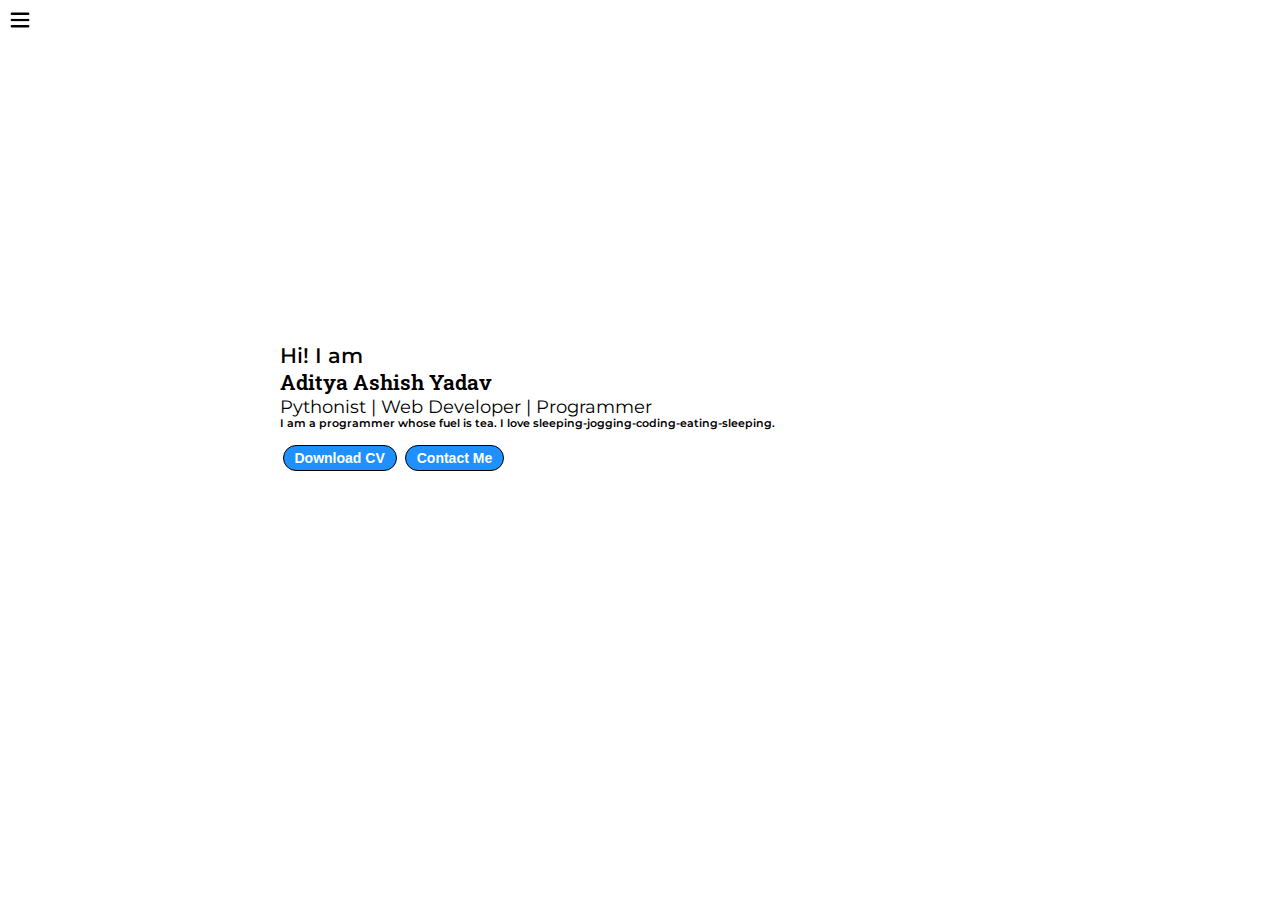
<file: index.htm>
<!DOCTYPE html>
<html lang="en">
  <head>
    <meta charset="UTF-8" />
    <meta http-equiv="X-UA-Compatible" content="IE=edge" />
    <meta name="viewport" content="width=device-width, initial-scale=1.0" />
    <link rel="stylesheet" href="style.css" />
    <title>Aditya - Web Developer| Pythonist| Programmer</title>
  </head>
  <body>
    <div class="container">
      <div class="sidebar sidebargo">
        <nav>
          <ul>
            <li class="curpage"><a href=".\index.htm"> Home</a></li>
            <li><a href=".\myIntro.htm"> My Intro</a></li>
            <li><a href=".\Services.htm"> Services</a></li>
            <li><a href=".\Blog.htm"> Blog</a></li>
            <li><a href=".\Contact.htm"> Contact Me</a></li>
          </ul>
        </nav>
      </div>
      <div class="maincontent">
        <div class="hamburger">
          <img class = "ham" src=".\images\more.png" alt="=">
          <img class="cross" src=".\images\x.png" alt="x">
        </div>
        <div class="infocontainer">
          <div class="info">
            <div class="hello">Hi! I am</div>
            <div class="name">Aditya Ashish Yadav</div>
            <div class="about">Pythonist | Web Developer | Programmer</div>
            <div class="moreabout">
              I am a programmer whose fuel is tea. I love
              sleeping-jogging-coding-eating-sleeping.
            </div>
            <div class="dowcv">
              <a href="https://drive.google.com/file/d/1UOV_Sw5pSDZyt1_5HdVI7dUO-BpzWfGd/view?usp=drivesdk" target="_blank"> <button class="CV btn">Download CV</button></a>
              <a href=".\Contact.htm"><button class="contactme btn">Contact Me</button></a>
            </div>
          </div>
          <div id="devpic" class="pic"><img src=".\images\dev.png" alt="Aditya" /></div>
        </div>
      </div>
    </div>
    <script src="script.js"></script>
  </body>
</html>
</file>
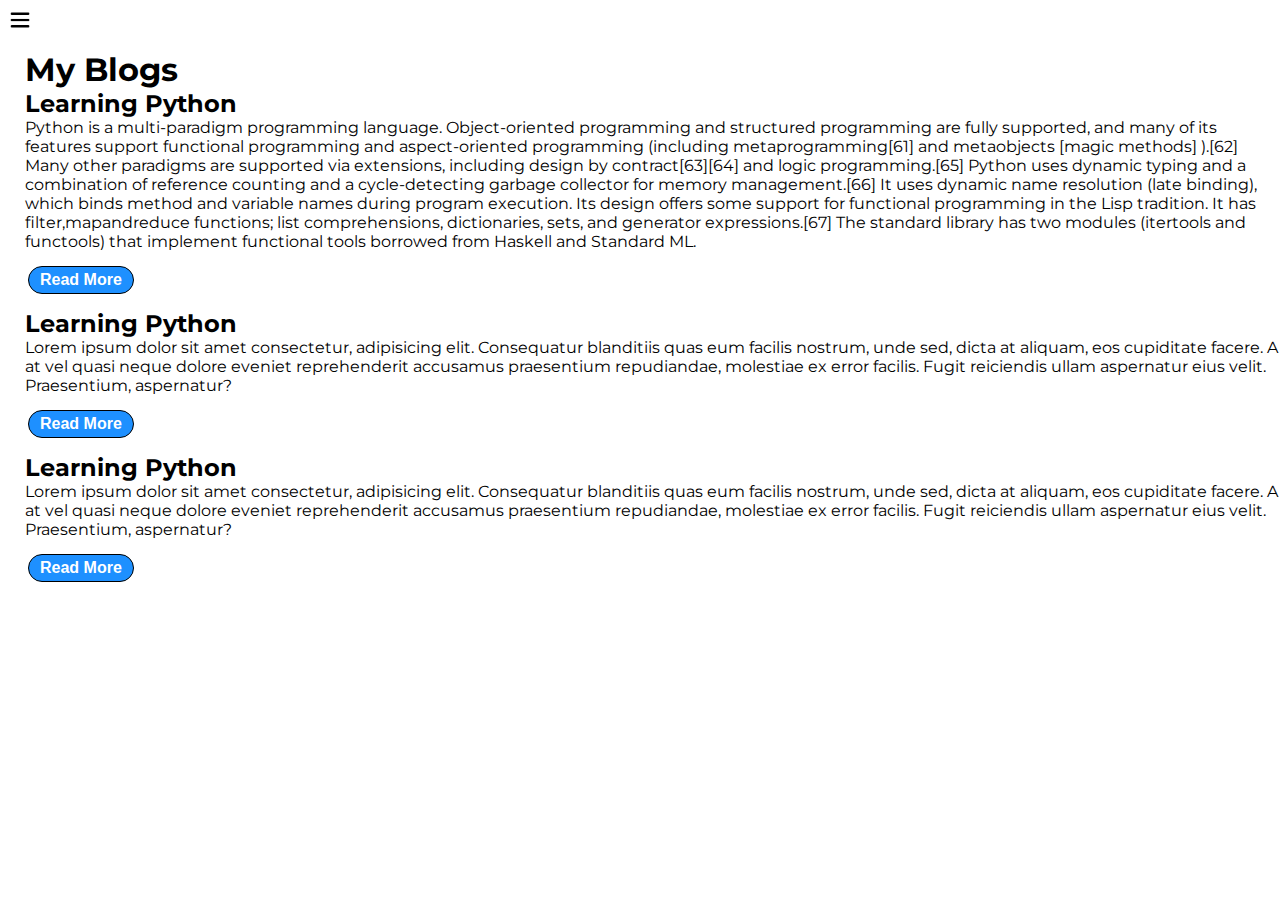
<file: Blog.htm>
<!DOCTYPE html>
<html lang="en">
  <head>
    <meta charset="UTF-8" />
    <meta http-equiv="X-UA-Compatible" content="IE=edge" />
    <meta name="viewport" content="width=device-width, initial-scale=1.0" />
    <link rel="stylesheet" href="style.css" />
    <title>Aditya - Web Developer| Pythonist| Programmer</title>
  </head>
  <body>
    <div class="sidebar sidebargo">
      <nav>
        <ul>
          <li><a href=".\index.htm"> Home</a></li>
          <li><a href=".\myIntro.htm"> My Intro</a></li>
          <li><a href=".\Services.htm"> Services</a></li>
          <li class="curpage"><a href=".\Blog.htm"> Blog</a></li>
          <li><a href=".\Contact.htm"> Contact</a></li>
        </ul>
      </nav>
    </div>
    <div class="maincontent">
      <div class="container">
        <div class="hamburger">
          <img class="ham" src=".\images\more.png" alt="=" />
          <img class="cross" src=".\images\x.png" alt="x" />
        </div>
        <div class="blogcontainer">
          <h1>My Blogs</h1>
          <div class="blogs">
            <h2>Learning Python</h2>
            <div class="blogcontent">
              Python is a multi-paradigm programming language. Object-oriented
              programming and structured programming are fully supported, and
              many of its features support functional programming and
              aspect-oriented programming (including metaprogramming[61] and
              metaobjects [magic methods] ).[62] Many other paradigms are
              supported via extensions, including design by contract[63][64] and
              logic programming.[65] Python uses dynamic typing and a
              combination of reference counting and a cycle-detecting garbage
              collector for memory management.[66] It uses dynamic name
              resolution (late binding), which binds method and variable names
              during program execution. Its design offers some support for
              functional programming in the Lisp tradition. It has
              filter,mapandreduce functions; list comprehensions, dictionaries,
              sets, and generator expressions.[67] The standard library has two
              modules (itertools and functools) that implement functional tools
              borrowed from Haskell and Standard ML.
            </div>
            <button class="btn btn-s">Read More</button>
          </div>
          <div class="blogs">
            <h2>Learning Python</h2>
            <div class="blogcontent">
              Lorem ipsum dolor sit amet consectetur, adipisicing elit.
              Consequatur blanditiis quas eum facilis nostrum, unde sed, dicta
              at aliquam, eos cupiditate facere. A at vel quasi neque dolore
              eveniet reprehenderit accusamus praesentium repudiandae, molestiae
              ex error facilis. Fugit reiciendis ullam aspernatur eius velit.
              Praesentium, aspernatur?
            </div>
            <button class="btn btn-s">Read More</button>
          </div>
          <div class="blogs">
            <h2>Learning Python</h2>
            <div class="blogcontent">
              Lorem ipsum dolor sit amet consectetur, adipisicing elit.
              Consequatur blanditiis quas eum facilis nostrum, unde sed, dicta
              at aliquam, eos cupiditate facere. A at vel quasi neque dolore
              eveniet reprehenderit accusamus praesentium repudiandae, molestiae
              ex error facilis. Fugit reiciendis ullam aspernatur eius velit.
              Praesentium, aspernatur?
            </div>
            <button class="btn btn-s">Read More</button>
          </div>
        </div>
      </div>
    </div>
    <script src="script.js"></script>
  </body>
</html>
</file>
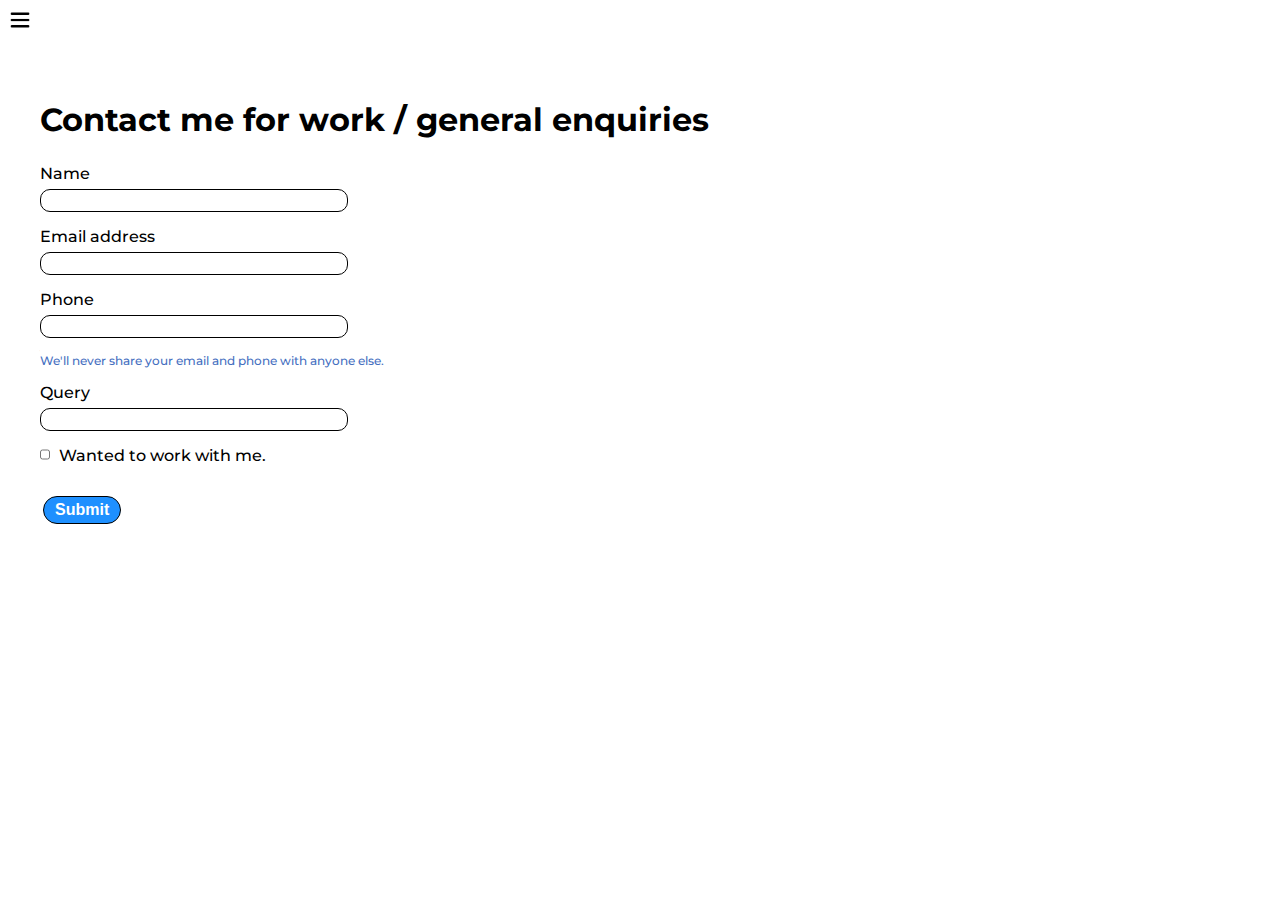
<file: Contact.htm>
<!DOCTYPE html>
<html lang="en">
  <head>
    <meta charset="UTF-8" />
    <meta http-equiv="X-UA-Compatible" content="IE=edge" />
    <meta name="viewport" content="width=device-width, initial-scale=1.0" />
    <link rel="stylesheet" href="style.css" />
    <title>Aditya - Web Developer| Pythonist| Programmer</title>
  </head>
  <body>
    <div class="container">
      <div class="sidebar sidebargo">
        <nav>
          <ul>
            <li> <a href=".\index.htm"> Home</a></li>
            <li> <a href=".\myIntro.htm"> My Intro</a></li>
            <li> <a href=".\Services.htm"> Services</a></li>
            <li> <a href=".\Blog.htm"> Blog</a></li>
            <li class="curpage"> <a href=".\Contact.htm"> Contact Me</a></li>
          </ul>
        </nav>
      </div>
      <div class="maincontent">
        <div class="hamburger">
          <img class = "ham" src=".\images\more.png" alt="=">
          <img class="cross" src=".\images\x.png" alt="x">
        </div>
      <div class="contactform">
        <h1>Contact me for work / general enquiries</h1>
        <form action="https://formsubmit.co/el/guyila" method="POST">
          <div class="mb-3">
            <label for="clientname" class="form-label">Name</label>
            <input type="name" name="Name" class="form-control" id="clientname" aria-describedby="emailHelp">
          </div>
          <div class="mb-3">
            <label for="clientmail" class="form-label">Email address</label>
            <input type="email" name="Email" class="form-control" required id="clientmail" aria-describedby="emailHelp">
          </div>
          <div class="mb-3">
            <label for="clientphone" class="form-label">Phone</label>
            <input type="phone" name="phone" class="form-control" id="clientphone">
          </div>
          <div id="emailHelp" class="form-text">We'll never share your email and phone with anyone else.</div>
          <div class="mb-3">
            <label for="clientquery" class="form-label">Query</label>
            <input  type="textbox" name="Query" class="form-control" id="clientquery">
          </div>
          <div class="mb-3" id="form-check">
            <input type="checkbox" name="Response" class="form-check-input" id="exampleCheck1">
            <label class="form-check-label" for="exampleCheck1">Wanted to work with me.</label>
          </div>
          <button type="submit" class="btn btn-s">Submit</button>


        </form>

      </div>
       
      </div>
    </div>
    <script src="script.js"></script>
  </body>
</html>
</file>
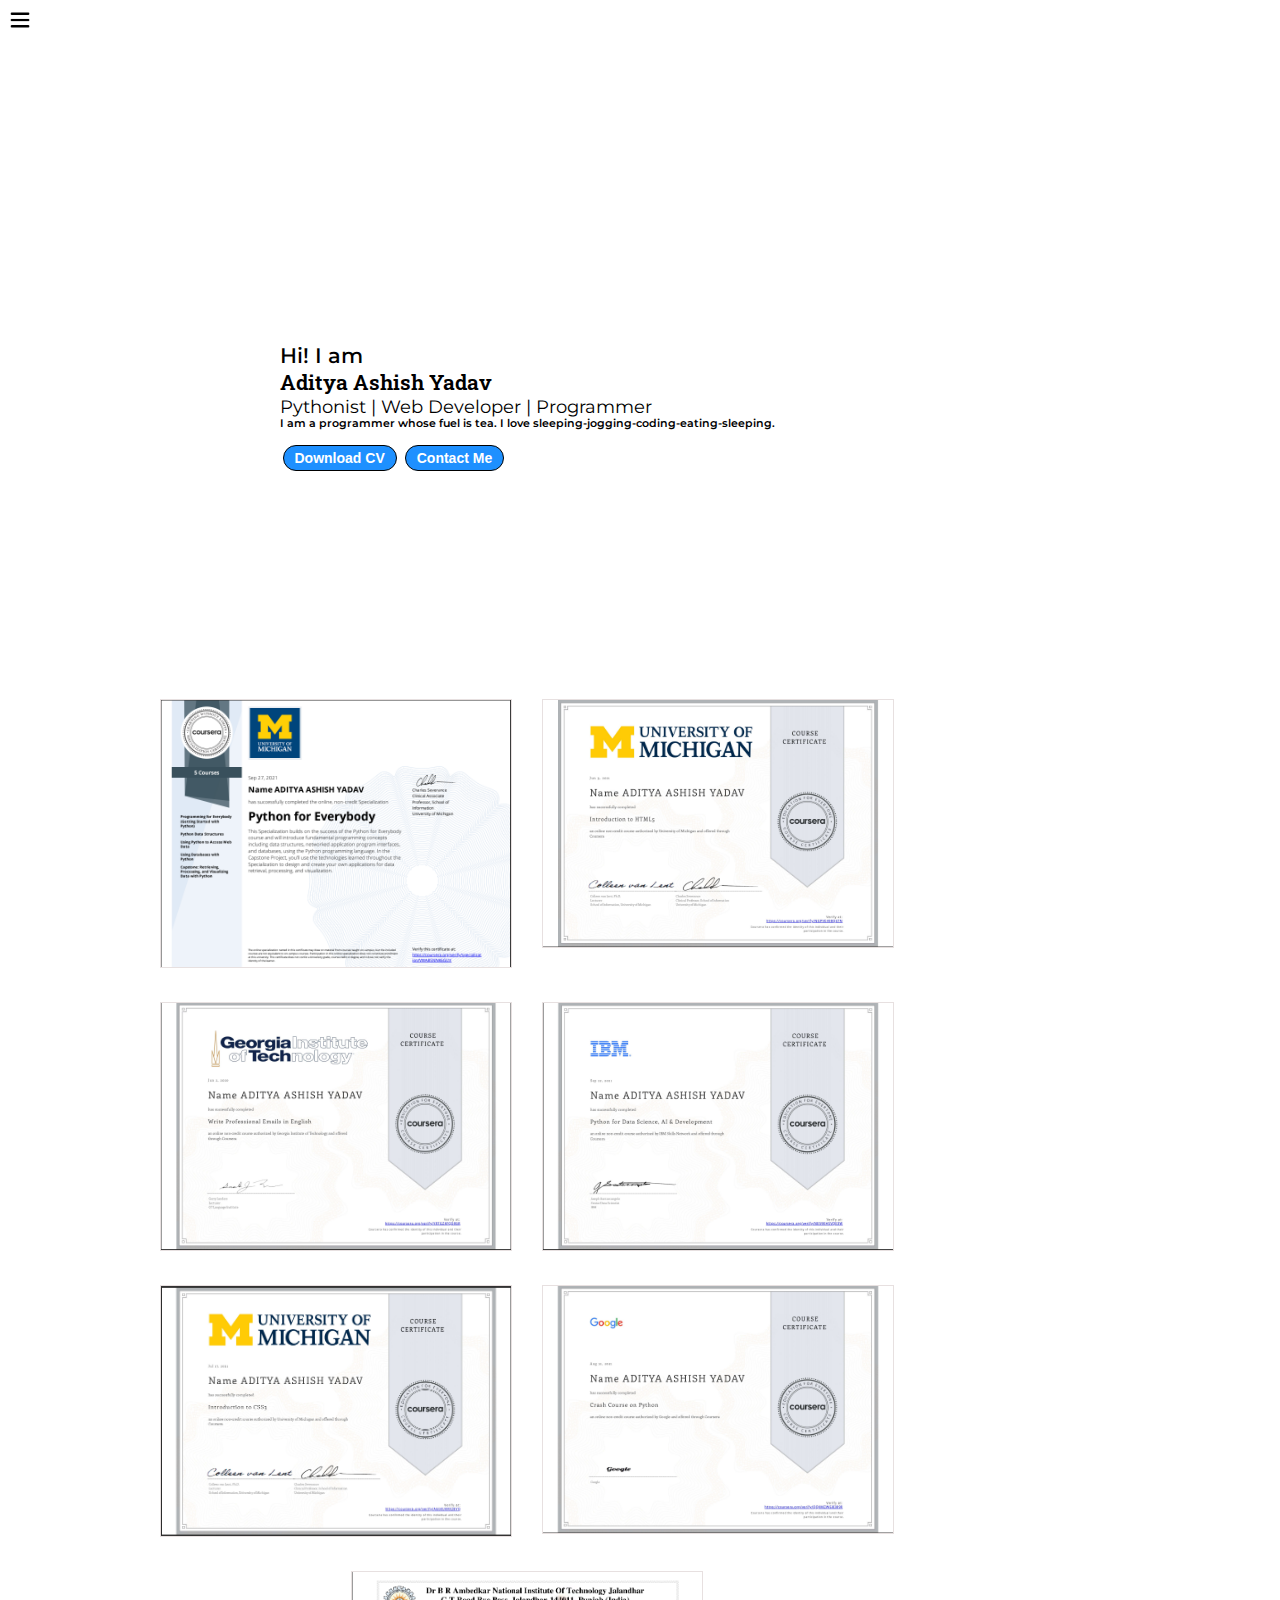
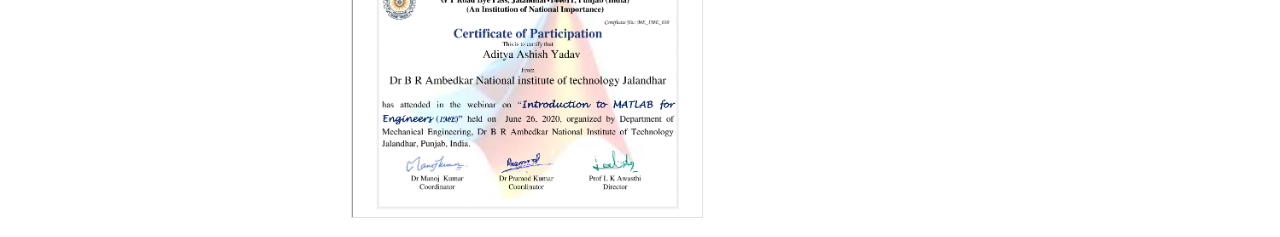
<file: myIntro.htm>
<!DOCTYPE html>
<html lang="en">
  <head>
    <meta charset="UTF-8" />
    <meta http-equiv="X-UA-Compatible" content="IE=edge" />
    <meta name="viewport" content="width=device-width, initial-scale=1.0" />
    <link rel="stylesheet" href="style.css" />
    <title>Aditya - Web Developer| Pythonist| Programmer</title>
  </head>
  <body>
    <div class="container">
      <div class="sidebar sidebargo">
        <nav>
          <ul>
            <li> <a href=".\index.htm"> Home</a></li>
            <li class="curpage"> <a href=".\myIntro.htm"> My Intro</a></li>
            <li> <a href=".\Services.htm"> Services</a></li>
            <li> <a href=".\Blog.htm"> Blog</a></li>
            <li> <a href=".\Contact.htm"> Contact</a></li>
          </ul>
        </nav>
      </div>
      <div class="maincontent">
        <div class="hamburger">
          <img class = "ham" src=".\images\more.png" alt="=">
          <img class="cross" src=".\images\x.png" alt="x">
        </div>
        <div class="infocontainer">
          <div class="info">
            <div class="hello">Hi! I am</div>
            <div class="name">Aditya Ashish Yadav</div>
            <div class="about">Pythonist | Web Developer | Programmer</div>
            <div class="moreabout">I am a programmer whose fuel is tea. I love sleeping-jogging-coding-eating-sleeping.</div>
            <div class="dowcv">
              <a href="https://drive.google.com/file/d/1UOV_Sw5pSDZyt1_5HdVI7dUO-BpzWfGd/view?usp=drivesdk" target="_blank"> <button class="CV btn">Download CV</button></a>
              <a href=".\Contact.htm"><button class="contactme btn">Contact Me</button></a>
            </div>
          </div>
          <div id="devpic" class="pic"><img src=".\images\dev.png" alt="Aditya" /></div>
        </div>
        <div class="certificates">
          <a href="https://www.coursera.org/account/accomplishments/specialization/VWA8SNNK6GUV" target="_blank"><img src="https://adi685.github.io/Portfolio/images/py4e.PNG" class="img-fluid" alt="Python for Everybody specialization"></a>
          <a href="https://www.coursera.org/account/accomplishments/verify/NGPVE498Q6TN" target="_blank" ><img src="https://adi685.github.io/Portfolio/images/htmlAdi.PNG" class="img-fluid" alt="Introduction to HTML"></a>
          <a href="https://www.coursera.org/account/accomplishments/verify/YR7GZKFQDR6R" target="_blank" ><img src="https://adi685.github.io/Portfolio/images/emailAdi.PNG" class="img-fluid" alt="Professional Email"></a>
          <a href="https://www.coursera.org/account/accomplishments/verify/NE59EHSVQE3W" target="_blank" ><img src="https://adi685.github.io/Portfolio/images/py4dsImb.PNG" class="img-fluid" alt="Python For Data Science and AI Development"></a>
          <a href="https://www.coursera.org/account/accomplishments/verify/A66KUKRX28YQ" target="_blank" ><img src="https://adi685.github.io/Portfolio/images/css3Adi.PNG" class="img-fluid" alt="CSS3"></a>
          <a href="https://www.coursera.org/account/accomplishments/verify/QQXMZWG8389R" target="_blank" ><img src="https://adi685.github.io/Portfolio/images/pygoo.PNG" class="img-fluid" alt=" Google - Crash course on Python"></a>
          <a href="#" target="_blank" ><img src="https://adi685.github.io/Portfolio/images/matlabAdi.PNG" class="img-fluid" alt="MATLAB"></a>
        </div>
      </div>
    </div>
    <script src="script.js"></script>
  </body>
</html>
</file>
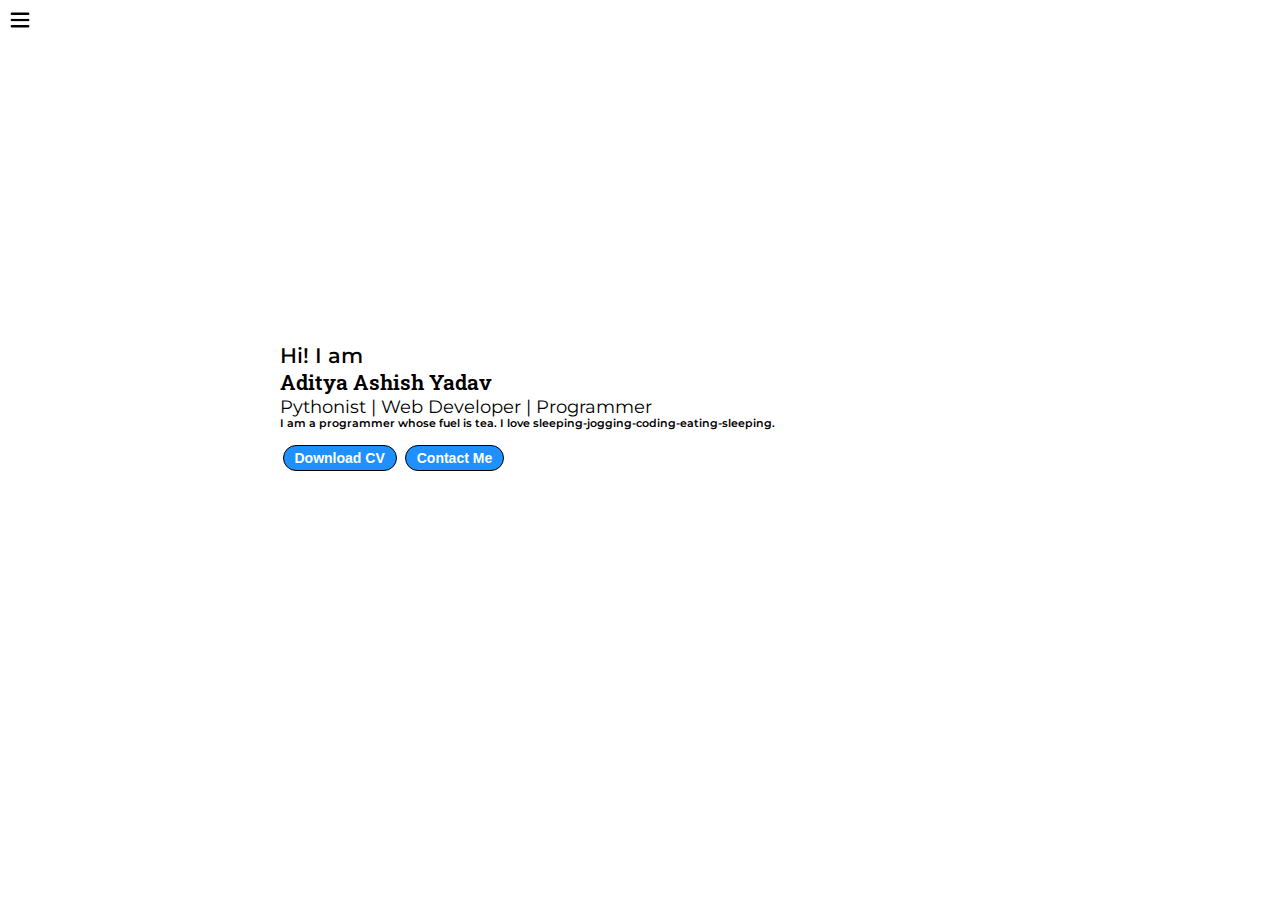
<file: Services.htm>
<!DOCTYPE html>
<html lang="en">
  <head>
    <meta charset="UTF-8" />
    <meta http-equiv="X-UA-Compatible" content="IE=edge" />
    <meta name="viewport" content="width=device-width, initial-scale=1.0" />
    <link rel="stylesheet" href="style.css" />
    <title>Aditya - Web Developer| Pythonist| Programmer</title>
  </head>
  <body>
    <div class="container">
      <div class="sidebar sidebargo">
        <nav>
          <ul>
            <li> <a href=".\index.htm"> Home</a></li>
            <li> <a href=".\myIntro.htm"> My Intro</a></li>
            <li class="curpage"> <a href=".\Services.htm"> Services</a></li>
            <li> <a href=".\Blog.htm"> Blog</a></li>
            <li> <a href=".\Contact.htm"> Contact</a></li>
          </ul>
        </nav>
      </div>
      <div class="maincontent">
        <div class="hamburger">
          <img class = "ham" src=".\images\more.png" alt="=">
          <img class="cross" src=".\images\x.png" alt="x">
        </div>
        <div class="infocontainer">
          <div class="info">
            <div class="hello">Hi! I am</div>
            <div class="name">Aditya Ashish Yadav</div>
            <div class="about">Pythonist | Web Developer | Programmer</div>
            <div class="moreabout">I am a programmer whose fuel is tea. I love sleeping-jogging-coding-eating-sleeping.</div>
            <div class="dowcv">
              <a href="https://drive.google.com/file/d/1UOV_Sw5pSDZyt1_5HdVI7dUO-BpzWfGd/view?usp=drivesdk" target="_blank"> <button class="CV btn">Download CV</button></a>
              <a href=".\Contact.htm"><button class="contactme btn">Contact Me</button></a>
            </div>
          </div>
          <div id="devpic" class="pic"><img src=".\images\dev.png" alt="Aditya" /></div>
        </div>
      </div>
    </div>
    <script src="script.js"></script>
  </body>
</html>
</file>
<file: style.css>
@import url("https://fonts.googleapis.com/css2?family=Fira+Sans&family=Montserrat&family=Roboto&display=swap");
@import url("https://fonts.googleapis.com/css2?family=Roboto+Slab:wght@600&display=swap");
* {
  margin: 0;
  padding: 0;
}

.sidebar {
  font-family: "Fira Sans", sans-serif;
  /* background-color: red; */
  background-color: rgb(215, 203, 203);
  width: 175px;
  height: 100vh;
  transition: transform 0.3s ease-in;
  position: absolute;
}
.sidebar nav {
  padding: 25px;
}
.sidebar nav li {
  list-style: none;
  font-size: 20px;
  padding: 25px 25px 25px 15px;
}
.sidebar nav li a {
  text-decoration: none;
  color: black;
}

.sidebar nav li a:hover{
  color: rgb(143, 139, 139);
}
.sidebar nav li a:active{
  color: rgb(143, 139, 139);
}

.sidebar nav li a:focus{
  color: rgb(143, 139, 139);
}
.curpage{
font-weight:900;
}
.maincontent {
  /* font-family: "Roboto", sans-serif; */
  font-family: "Montserrat", sans-serif;
  /* background-color: yellow; */
  /* width: 90vw; */
  margin-left: 15px;
}
.infocontainer {
  /* background-color: aqua; */
  height: 60vh;
  /* margin: auto; */
  margin-top: 144px;
  width: 80vw;
  display: flex;
  flex-wrap: wrap;
  justify-content: space-around;
}

.pic img {
  height: 60vh;
}

.info {
  justify-content: center;
  display: flex;
  /* align-items: center; */
  flex-direction: column;
  font-size: 12px;
}
.hello {
  font-size: 3em;
  font-weight: 550;
}
.name {
  font-family: "Roboto Slab", serif;
  font-size: 3em;
  font-weight: 600;
}
.about {
  font-size: 2.5em;
  font-weight: 400;
}
.moreabout {
  font-size: 1.5em;
  /* font-family:'Roboto Slab', serif; */
  font-weight: 600;
}
.btn {
  border-radius: 35px;
  padding: 4px 11px;
  font-size: 14px;
  font-weight: 600;
  color: white;
  margin: 15px 3px;
  background-color: dodgerblue;
  border: 1px solid black;
  cursor: pointer;
}
.btn-s {
  font-size: 1em;
}
.btn:hover {
  color: dodgerblue;
  background-color: white;
  border: 0.5px solid dodgerblue;
}
.container {
  display: flex;
}

.contactform {
  padding: 10px 25px;
  padding-top: 100px;
}
.contactform h1 {
  text-align: center;
  padding-bottom: 15px;
}
.contactform form div {
  padding: 10px 0 5px 0;
  display: flex;
  flex-direction: column;
  /* font-family: serif; */
  font-weight: 500;
}

.contactform form div input {
  width: 20vw;
  border-radius: 10px;
  margin: 6px 0 0 0;
  padding: 3px;
  border: 1px solid black;
}
.blogcontainer{
  margin-top: 50px;
  margin-left: 10px;
}

#emailHelp {
  font-size: 12px;
  color: rgb(69, 111, 191);
}
#form-check {
  display: block;
}
#form-check input {
  width: 10px;
  margin: 0px 5px 15px 0;
  cursor: pointer;
}
.certificates img {
  width: 350px;
  margin: 15px;
  border: 1px solid rgb(231, 224, 224);
}
.certificates {
  display: flex;
  flex-wrap: wrap;
  justify-content: center;
  width: 80vw;
}


.hamburger {
  position: absolute;
  cursor: pointer;
  top: 10px;
  left: 10px;
}
.ham{
  width: 20px;
}
.cross{
  margin-left: 136px;
    width: 16px;
}
.sidebargo{

  transform: translate(-300px, 0);

}
@media (max-width: 1320px) {
  #devpic{
    display: none;
  }
.info{
  font-size: 7px;
}
  .contactform form div input {
    width: 300px;
  }
}
</file>
